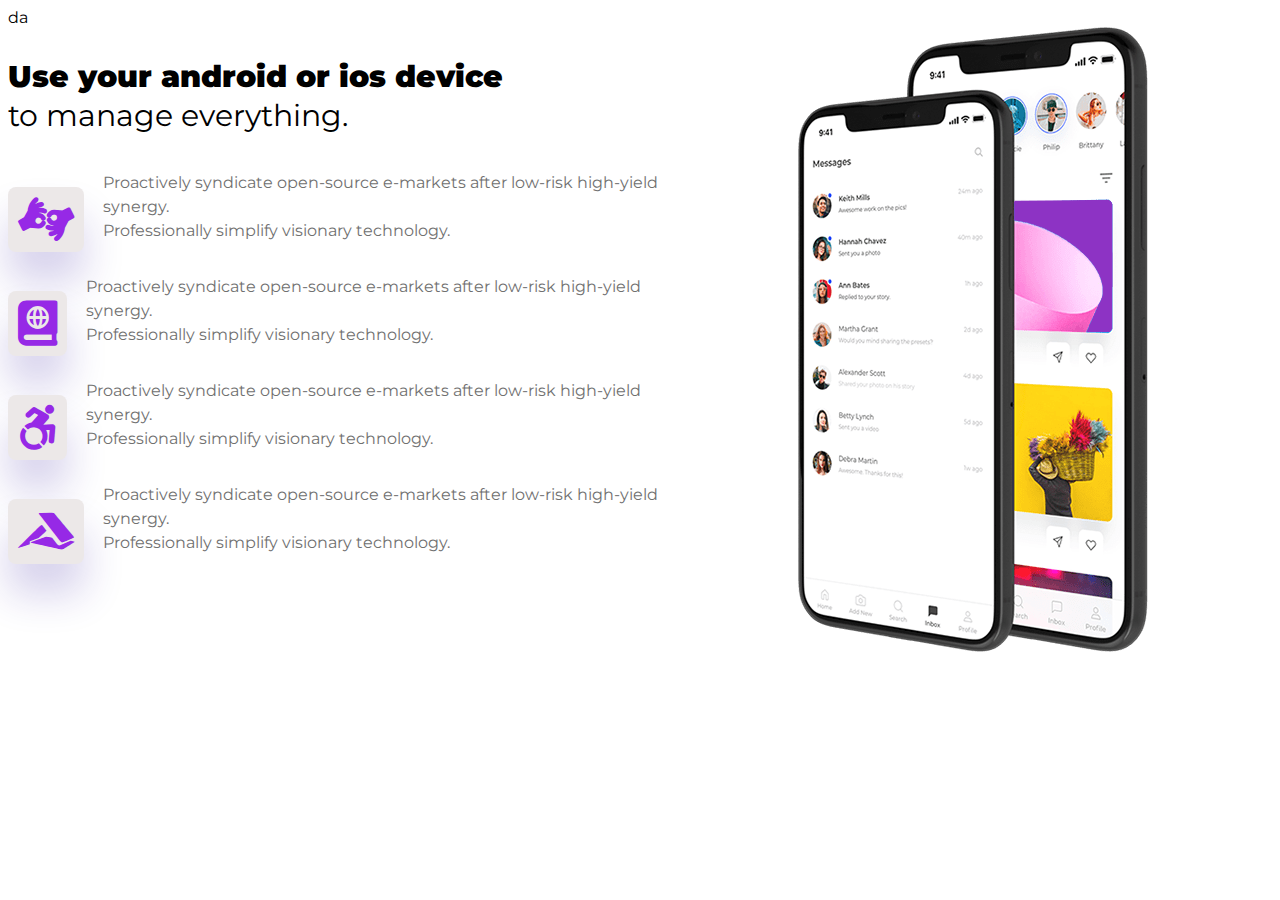
<file: loyout-scss-2/experimental.html>
da <!DOCTYPE html>
<html lang="en">
  <head>
    <meta charset="UTF-8" />
    <meta name="viewport" content="width=device-width, initial-scale=1.0" />
    <meta http-equiv="X-UA-Compatible" content="ie=edge" />
    <link
      href="https://fonts.googleapis.com/css?family=Montserrat:200,300,400,500,600,700|Open+Sans&display=swap"
      rel="stylesheet"
    />
    <link
      rel="stylesheet"
      href="https://cdnjs.cloudflare.com/ajax/libs/font-awesome/5.11.2/css/all.min.css"
    />
    <title>Document</title>
    <style>
      body {
        font-family: "Montserrat", sans-serif;
      }
      .block-manage {
          width: 100vh;
          background-color: #777;
      }
      .container {
          background-color: #777;
        margin: auto;
        width: 1140px;
      }
      .container h1 {
        line-height: 1.3;
        margin-top: 30px;
        font-family: "Montserrat", sans-serif;
        font-weight: 900;
        font-size: 30px;
      }
      .container span {
        font-weight: 400;
        font-size: 1em;
      }
      .container .column-left {
        float: left;
      }
      .container .column-right {
        float: right;
      }
      .container .block-item {
        align-content: center;
      }
      .container .icon {
        box-shadow: 0 30px 40px 0 rgba(52, 27, 159, 0.2);
        padding: 10px;
        background-color: rgb(236, 232, 232);
        border-radius: 8px;
      }
      .container i {
        font-size: 45px;
        color: #9629e6;
      }
      .container .icon {
        display: inline-block;
      }
      .container p {
        color: #707070;
        margin-left: 15px;
        font-family: "Montserrat", sans-serif;
        line-height: 1.5;
        width: 600px;
        display: inline-block;
      }
    </style>
  </head>
  <body>
    <section class="block-manage">
      <div class="container">
        <div class="column-left">
          <h1>
            Use your android or ios device
            <br />
            <span>to manage everything.</span>
          </h1>

          <div class="block-item">
            <div class="icon">
              <i class="fas fa-american-sign-language-interpreting"></i>
            </div>
            <p>
              Proactively syndicate open-source e-markets after low-risk
              high-yield synergy.<br />
              Professionally simplify visionary technology.
            </p>
          </div>
          <div class="block-item">
                <div class="icon">
                        <i class="fas fa-atlas"></i>
                </div>
                <p>
                  Proactively syndicate open-source e-markets after low-risk
                  high-yield synergy.<br />
                  Professionally simplify visionary technology.
                </p>
              </div>
              <div class="block-item">
                    <div class="icon">
                            <i class="fab fa-accessible-icon"></i>
                    </div>
                    <p>
                      Proactively syndicate open-source e-markets after low-risk
                      high-yield synergy.<br />
                      Professionally simplify visionary technology.
                    </p>
                  </div>
                  <div class="block-item">
                        <div class="icon">
                         <i class="fab fa-accusoft"></i>
                        </div>
                        <p>
                          Proactively syndicate open-source e-markets after low-risk
                          high-yield synergy.<br />
                          Professionally simplify visionary technology.
                        </p>
                      </div>
      </div>
      <div class="column-right">
            <img src="images/image-11.png" alt="" />
          </div>
    </section>
  </body>
</html>
</file>
